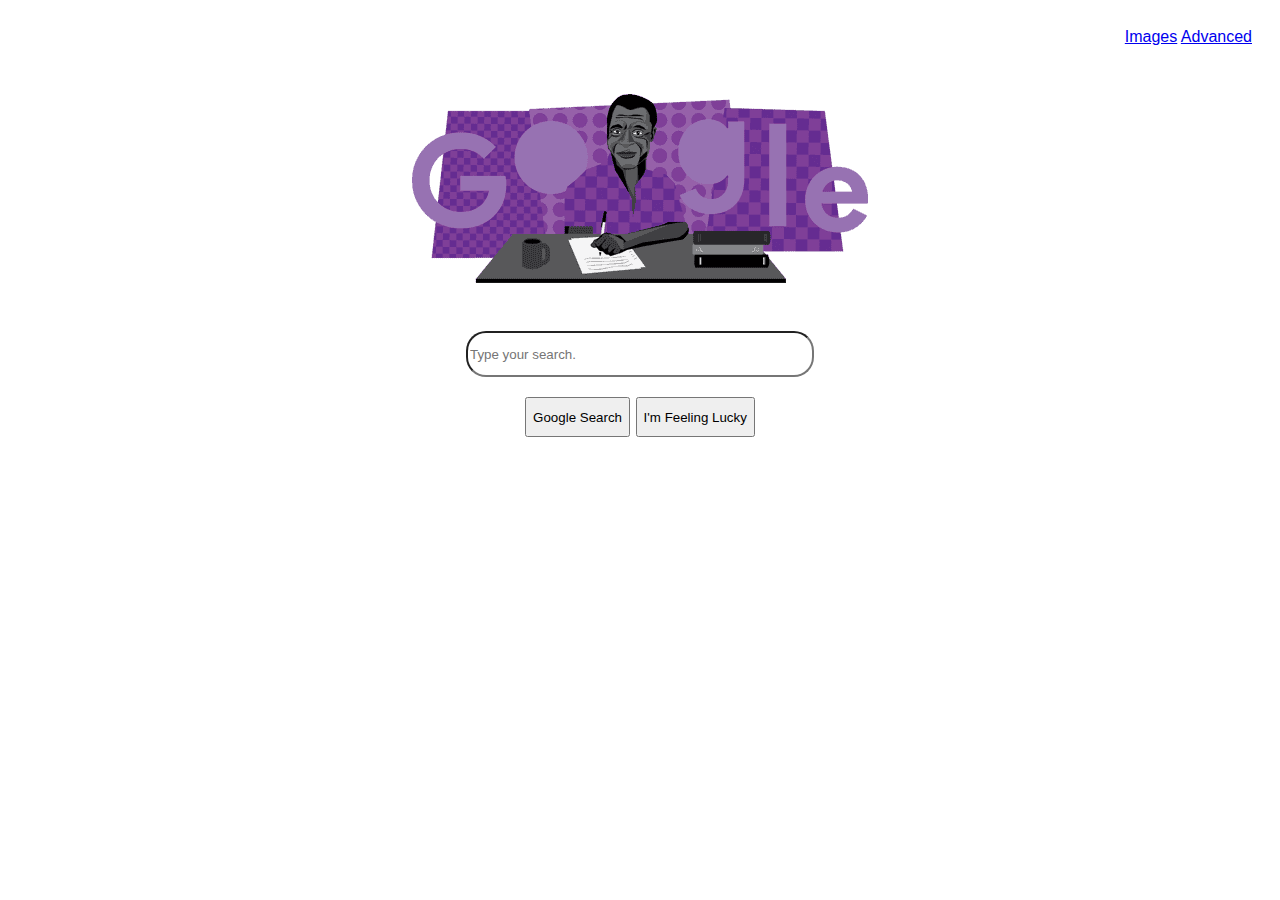
<file: index.html>
<!DOCTYPE html>

<html lang="en">
    <head>
        <title>Google Main</title>
        <link rel="stylesheet" href="styles.css">
    </head>
    
    <body>
        <div class="grid">
            <div class="grid-item"></div>
            <div class="grid-item"></div>
            <div class="grid-item-right">
                <a href="img_search.html">Images</a>
                <a href="adv_search.html">Advanced</a>
            </div>            
        </div>
        <div class="grid">
            <div class="grid-item"></div>
            <div class="grid-item">
                <img src="google_img_baldwin.jpg" alt="Celebrating James Baldwin" width="500">
            </div>
            <div class="grid-item"></div>
        </div>
        <div class="grid">
            <div class="grid-item"></div>
            <div class="grid-item">        
                <form action="https://www.google.com/search">
                    <input class="input_text" type="text" placeholder="Type your search." name="q">
                    <div class="grid-item">        
                        <input class="search_button" type="submit" value="Google Search">
                        <input class="search_button" id="gbqfbb" value="I'm Feeling Lucky" aria-label="I'm Feeling Lucky" name="btnI" role="button" tabindex="0" type="submit" data-ved="0ahUKEwiR24Xt8YuEAxVkcDwKHYwlC8oQnRsIFQ" style="visibility: inherit;">
                    </div>          
                </form>
            </div>
            <div class="grid-item"></div>
        </div>      
    </body>
</html>
</file>
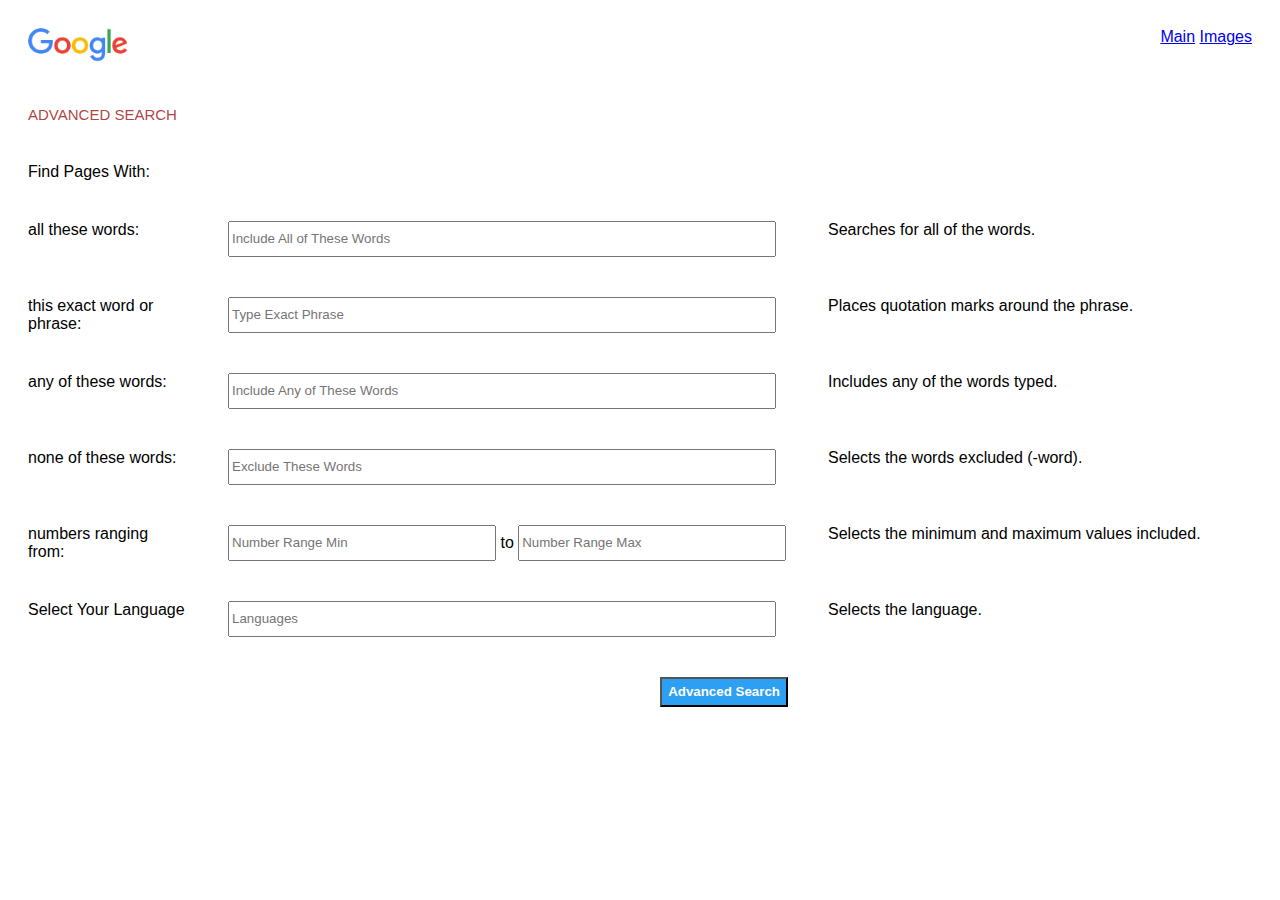
<file: adv_search.html>
<!DOCTYPE html>

<html lang="en">
    <head>
        <title>Advanced Search</title>
        <link rel="stylesheet" href="styles.css">
    </head>
    <body>
        <div class="grid">
            <div class="grid-item-left">
                <img src="google_img_logo.png" alt="Google Image Logo" width="100px">
            </div>            
            <div class="grid-item"></div>
            <div class="grid-item-right">
                <a href="index.html">Main</a>
                <a href="img_search.html">Images</a>
            </div>            
        </div>
                   
        <div class="grid-advanced">
            <div class="grid-item-titlea">
                ADVANCED SEARCH
            </div>
            <div class="grid-item"></div>
            <div class="grid-item"></div>            
        </div>
        <div class="grid-advanced">
            <div class="grid-item-left">
                Find Pages With:
            </div>
            <div class="grid-item"></div>
            <div class="grid-item"></div>            
        </div>
        
        <form action="https://www.google.com/search">
            

            <div class="grid-advanced">
                <div class="grid-item-left">                    
                    all these words:
                </div>
                <div class="grid-item-left">
                    <input class="input_text_advanced" type="text" placeholder="Include All of These Words" name="as_q">
                </div>                
                <div class="grid-item-left">
                    Searches for all of the words.
                </div>
            </div>

            <div class="grid-advanced">
                <div class="grid-item-left">
                    this exact word or phrase:
                </div>
                <div class="grid-item-left">
                    <input class="input_text_advanced" type="text" placeholder="Type Exact Phrase" name="as_epq">                    
                </div>                
                <div class="grid-item-left">
                    Places quotation marks around the phrase.
                </div>

            </div>

            <div class="grid-advanced">
                <div class="grid-item-left">
                    any of these words:
                </div>
                <div class="grid-item-left">
                    <input class="input_text_advanced" type="text" placeholder="Include Any of These Words" name="as_oq">
                </div>                
                <div class="grid-item-left">
                    Includes any of the words typed.
                </div>
            </div>

            <div class="grid-advanced">
                <div class="grid-item-left">
                    none of these words:
                </div>
                <div class="grid-item-left">
                    <input class="input_text_advanced" type="text" placeholder="Exclude These Words" name="as_eq">
                </div>                
                <div class="grid-item-left">
                    Selects the words excluded (-word).
                </div>
            </div>

            <div class="grid-advanced">
                <div class="grid-item-left">
                    numbers ranging from:
                </div>
                <div class="grid-item-left">
                    <input class="input_number" type="number" placeholder="Number Range Min" name="as_nlo">
                    to
                    <input class="input_number" type="number" placeholder="Number Range Max" name="as_nhi">
                </div>
                <div class="grid-item-left">
                    Selects the minimum and maximum values included.
                </div>
            </div>

            <div class="grid-advanced">
                <div class="grid-item-left">
                    Select Your Language
                </div>
                
                <div class="grid-item-left">
                    <input class="input_text_advanced" name="lr" list="languages" placeholder="Languages">
                    <datalist id="languages">
                        <option value="lang_ar">Arabic</option>
                        <option value="lang_en">English</option>
                        <option value="lang_ja">Japanese</option>
                        <option value="lang_ko">Korean</option>
                        <option value="lang_zh">Traditional Chinese</option>
                        </option>
                    </datalist>
                </div>
                
                <div class="grid-item-left">
                    Selects the language.
                </div>
            </div>
            <div class="grid-advanced">
                <div class="grid-item"></div>
                <div class="grid-item-right">
                    <input class="adv_search" type="submit" value="Advanced Search">
                </div>
            </div>

        </form>
    </body>
</html>
</file>
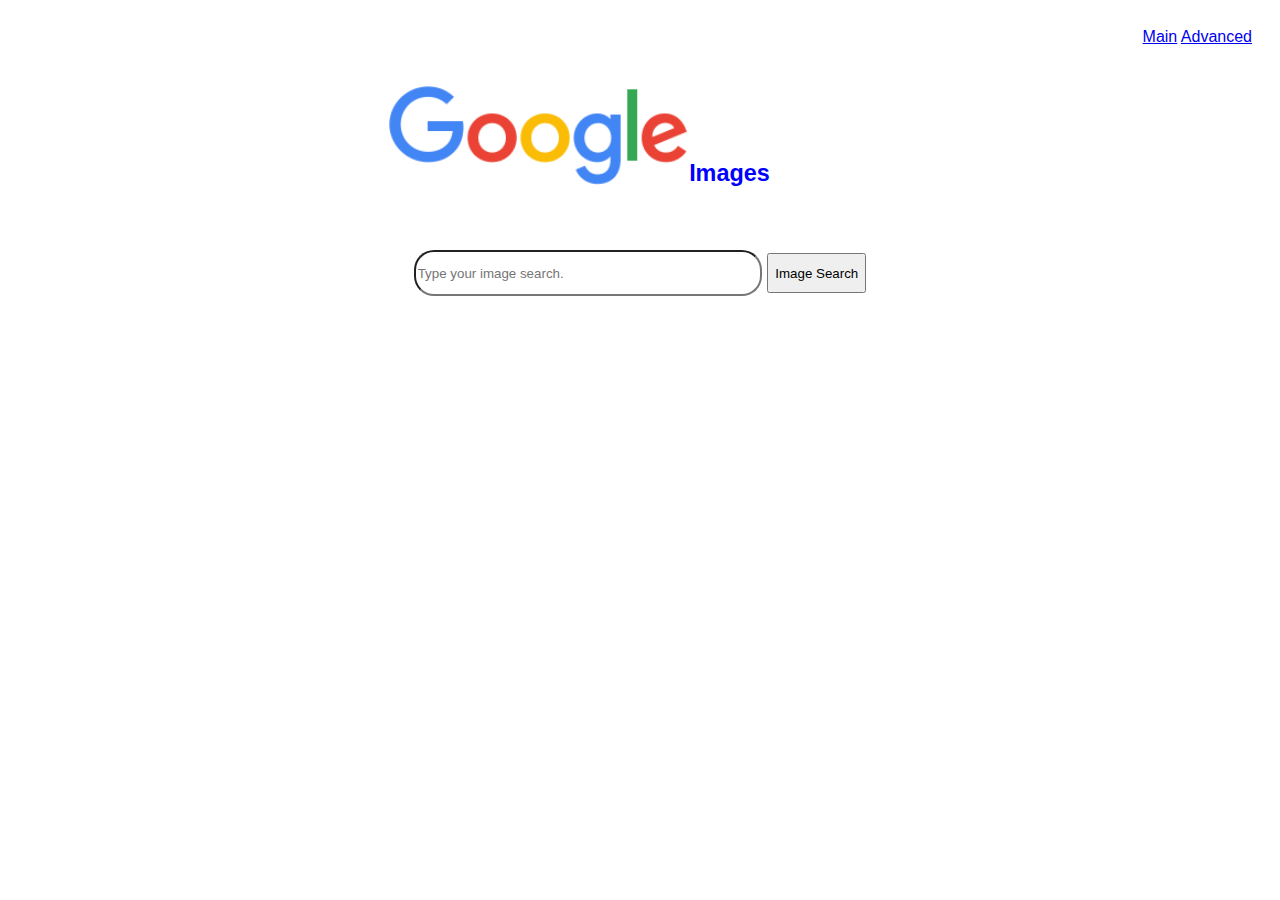
<file: img_search.html>
<!DOCTYPE html>

<html lang="en">
    <head>
        <title>Image Search</title>
        <link rel="stylesheet" href="styles.css">
    </head>
    <body>
        <div class="grid">
            <div class="grid-item"></div>
            <div class="grid-item"></div>
            <div class="grid-item-right">
                <a href="index.html">Main</a>
                <a href="adv_search.html">Advanced</a>
            </div>            
        </div>

        <div>

        </div>
        <div class="grid">
            <div class="grid-item"></div>
            <div class="grid-item">
                <div class="grid-title">
                    <div class="grid-item-title1">
                        <img src="google_img_logo.png" alt="Google Image Logo" width="300px">
                    </div>
                    <div class="grid-item-title2">
                        <h3 style="color: white">_</h3>
                        <h3 style="color: blue">Images</h3>
                    </div>
                </div>
            </div>
            <div class="grid-item"></div>
            <div class="grid-item"></div>
            <div class="grid-item">
                <form action="https://www.google.com/search">                    
                    <input class="input_text" type="text" placeholder="Type your image search." name="q">
                    <input class="search_button" type="submit" value="Image Search">                    
                    <input type="hidden" id="image_search" name="tbm" value="isch">                    
                </form>
            </div>
        </div>

    </body>
</html>
</file>
<file: styles.css>
.input_text {
    height: 40px;
    width: 340px;
    border-radius: 20px;
    font-family: sans-serif;
}

.input_text_advanced {
    height: 30px;
    width: 540px;
}

.input_number {
    height: 30px;
    width: 260px;
}

.search_button {
    height: 40px;

}

.grid {
    background-color: white;
    display: grid;
    padding: 0px;
    grid-column-gap: 0px;
    grid-row-gap: 0px;
    grid-template-columns: auto auto auto;
    font-family: sans-serif;
}

.grid-title {
    background-color: white;
    display: grid;
    padding: 0px;
    grid-column-gap: 0px;
    grid-row-gap: 0px;
    grid-template-columns: 400px auto;
    font-family: sans-serif;
}

.grid-advanced {
    background-color: white;
    display: grid;
    padding: 0px;
    grid-column-gap: 0px;
    grid-row-gap: 0px;
    grid-template-columns: 200px 600px auto;
}

.grid-item {
    background-color: white;
    font-size: 20px;
    padding: 20px;
    text-align: center;
    font-family: sans-serif;
}

.grid-item-titlea {
    background-color: white;
    font-size: 15px;
    padding: 20px;
    text-align: left;
    color:rgba(165, 42, 42, 0.895);
    font-family: sans-serif;
}

.grid-item-title1 {
    background-color: white;
    padding: 0px;
    text-align: right;
    font-family: sans-serif;
}
.grid-item-title2 {
    background-color: white;
    padding: 0px;
    text-align: left;
    font-family: sans-serif;
}

.grid-item-right {
    background-color: white;
    padding: 20px;
    text-align: right;
    font-family: sans-serif;
}
.grid-item-left {
    background-color: white;
    padding: 20px;
    text-align: left;
    font-family: sans-serif;
}

.adv_search {
    height: 30px;
    background-color: rgb(45, 160, 243);
    color: white;
    font-weight: bold;
    font-family: sans-serif;
}
</file>
